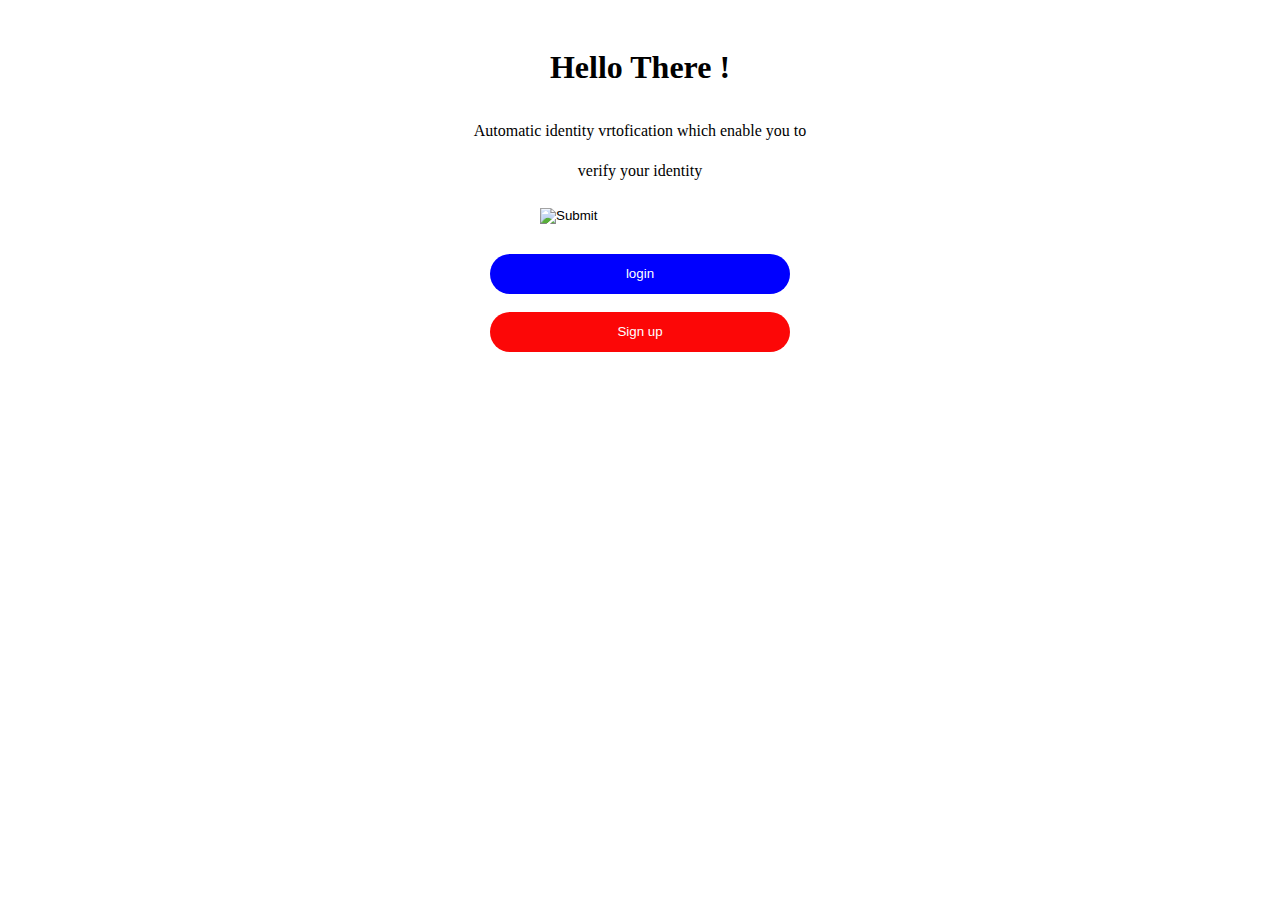
<file: index.html>
<!DOCTYPE html>
<html lang="en">
<head>
    <meta charset="UTF-8">
    <meta http-equiv="X-UA-Compatible" content="IE=edge">
    <meta name="viewport" content="width=device-width, initial-scale=1.0">
    <title>HomeWork</title>
    <link rel="stylesheet" href="index.css">
</head>
<body>
    <div class="BigDiv">
        <h1 class="a"> Hello There !</h1>
        <br>
        <p class="p1">Automatic identity vrtofication which enable you to <p class="p2">verify your identity</p> </p>
        <input class="img" type="image" src="https://images.vexels.com/media/users/3/199814/isolated/preview/b35f9c610de6db09aec7221b26d9b3db-boy-with-computer-character.png" >
        <a href="LogIn.html"><button class="login">login</button></a><br>
        <a href="signup.html"><button class="signup">Sign up</button></a><br>
        <br>
        

    </div>
</body>
</html>
</file>
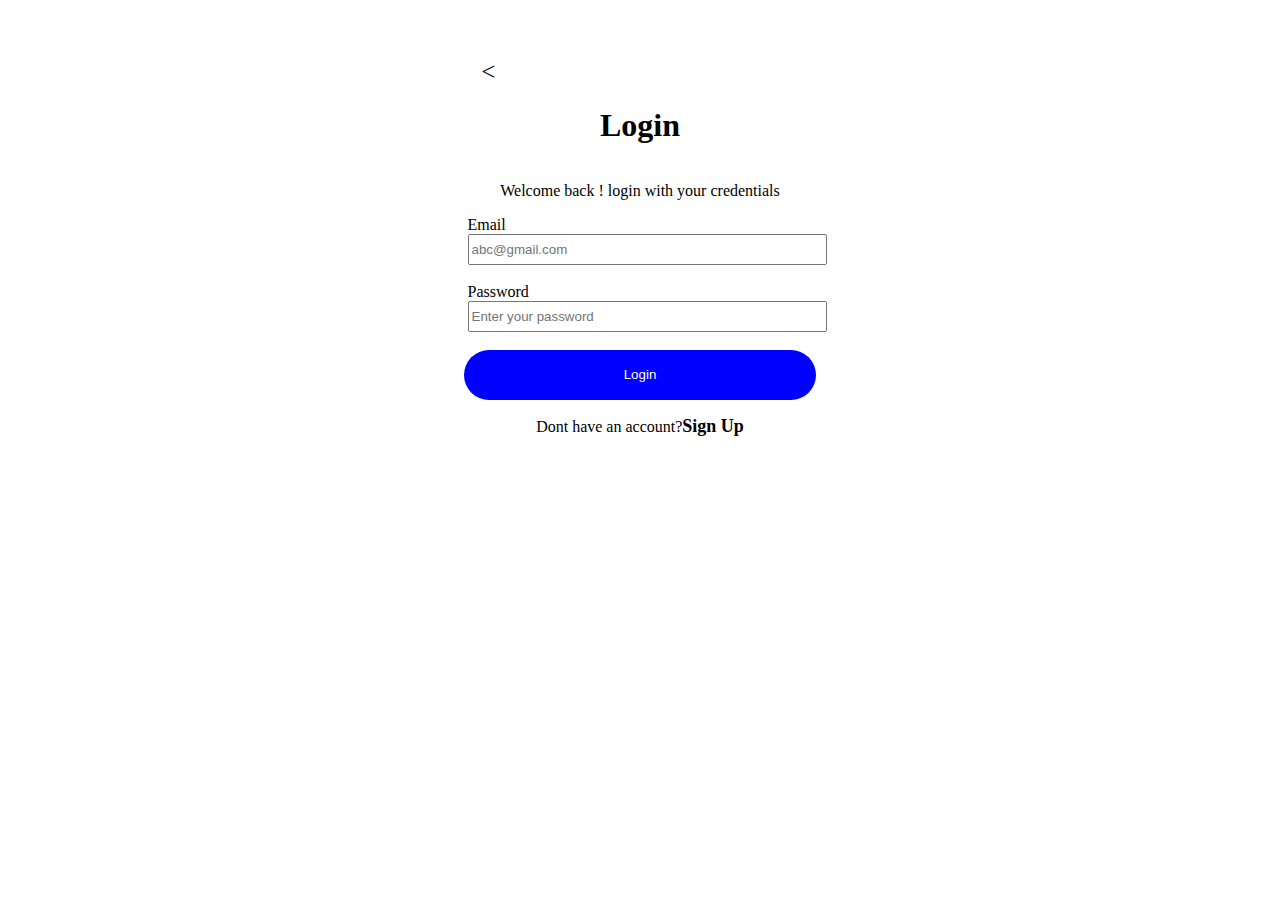
<file: LogIn.html>
<!DOCTYPE html>
<html lang="en">
<head>
    <meta charset="UTF-8">
    <meta http-equiv="X-UA-Compatible" content="IE=edge">
    <meta name="viewport" content="width=device-width, initial-scale=1.0">
    <title>Log In</title>
    <link rel="stylesheet" href="LogIn.css">
</head>
<body>
    <div class="fstdiv">
        <a class="back" href="index.html"><</a>
    <h1>Login</h1>
    <p>Welcome back ! login with your credentials</p>

    <form >
        <label class="input">Email</label><br>
        <input type="email" placeholder="abc@gmail.com" class="input1" required><br><br>
        <label class="input">Password</label><br>
        <input type="password" placeholder="Enter your password" class="input1" required>
        <br><br>
        <input class="button" type="submit" value="Login">
    </form>
    <p>Dont have an account?<a href="signup.html" class="link"><b>Sign Up</b></a></p>
</div>
</body>
</html>
</file>
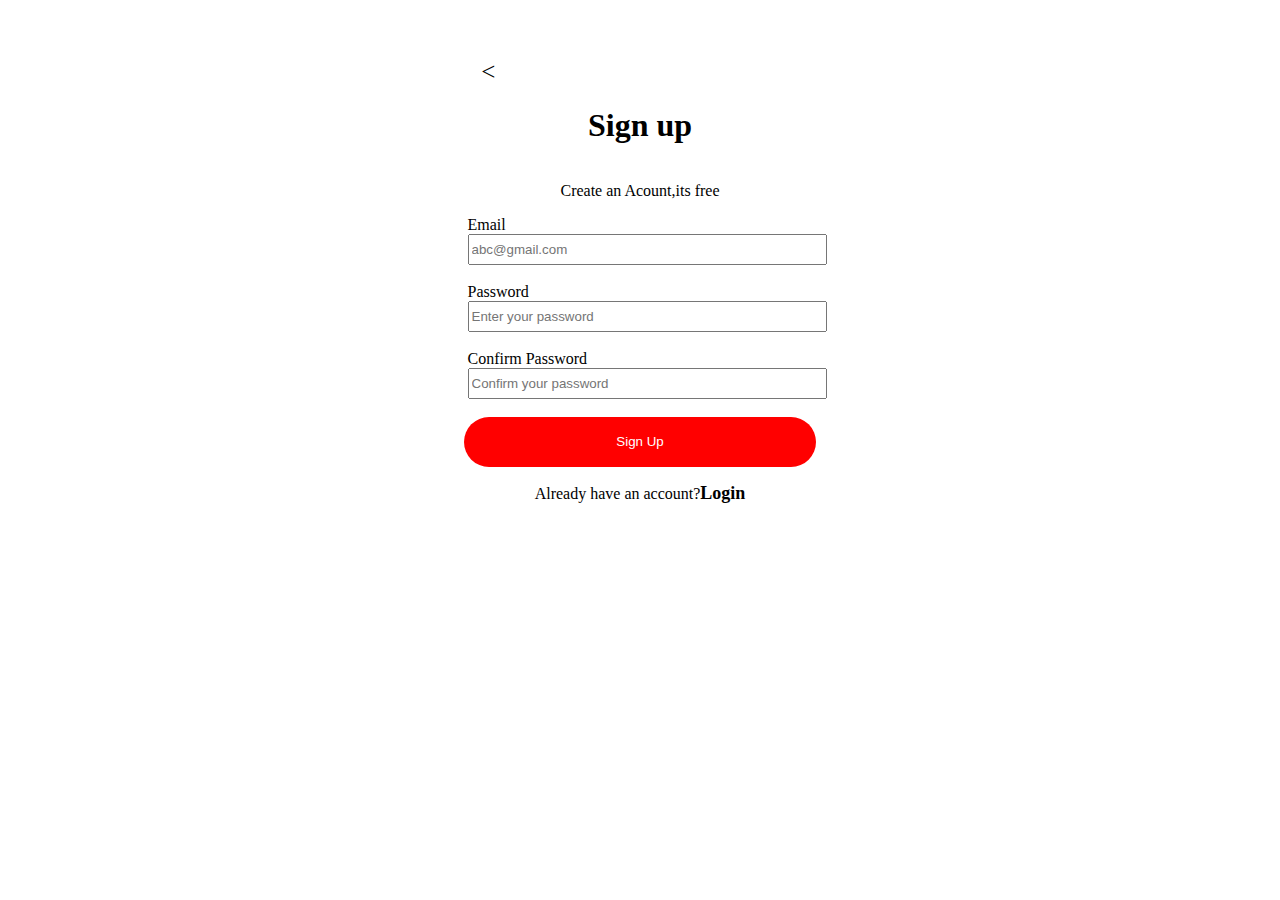
<file: signup.html>
<!DOCTYPE html>
<html lang="en">
<head>
    <meta charset="UTF-8">
    <meta http-equiv="X-UA-Compatible" content="IE=edge">
    <meta name="viewport" content="width=device-width, initial-scale=1.0">
    <title>Sign Up</title>
    <link rel="stylesheet" href="signup.css">
</head>
<body>
    <div class="fstdiv">
        <a class="back" href="index.html"><</a>
    <h1>Sign up</h1>
    <p>Create an Acount,its free</p>

    <form >
        <label class="input">Email</label><br>
        <input type="email" placeholder="abc@gmail.com" class="input1" required><br><br>
        <label class="input">Password</label><br>
        <input type="password" placeholder="Enter your password" class="input1" required><br><br>
        <label class="input">Confirm Password</label><br>
        <input type="password" placeholder="Confirm your password" class="input1" required><br><br>
        
        <input class="button" type="submit" value="Sign Up">
    </form>
    <p>Already have an account?<a href="LogIn.html" class="link"><b>Login</b></a></p>
</div>
</body>
</html>
</file>
<file: index.css>
.p2{
     position: relative;  
     bottom: 10px; 
}
.a{
    position: relative; top: 20px;   
}
.img{
     position: relative; bottom: 30px; 
    width: 200px;
    
}
.login{
    width: 300px;
    height: 40px; 
    background-color: blue;
    color: white;
    cursor: pointer;
    border: none;
    border-radius: 30px ;  
    color: rgb(255, 255, 255);
    text-decoration: none;
}
.signup{
    width: 300px;
    height: 40px; 
    background-color: rgb(252, 7, 7);
    color: white;
    cursor: pointer;
    border: none;
    border-radius: 30px ;
    text-decoration: none;
}
.BigDiv{
   display: flex;
    flex-direction: column;
    align-items: center;
}
</file>
<file: LogIn.css>
.fstdiv{
    display: flex;
    flex-direction: column;
    align-items: center;
    position: relative;
    top: 50px;
    
}
.input{
    width: 150%;
    position: relative;
    right: 80px;
}
.input1{
    width: 190%;
    height: 25px;
    position: relative;
    right: 80px;
}
.button{ 
    width: 190%;
    height: 50px;
    background-color: blue;
    color: white;
    cursor: pointer;
    border: none;
    border-radius: 30px ;
    position: relative;
    right: 45%;    
}
.link{
    text-decoration: none;
    color: black;
    font-size: large;
}
.back{
    text-decoration: none;
    font-size: 25px;
    color: black;
    cursor: pointer;
    position: relative;
    right: 12%;
    
}
</file>
<file: signup.css>
.fstdiv{
    display: flex;
    flex-direction: column;
    align-items: center;
    position: relative;
    top: 50px;
    
}
.input{
    width: 150%;
    position: relative;
    right: 80px;
}
.input1{
    width: 190%;
    height: 25px;
    position: relative;
    right: 80px;
}
.button{ 
    width: 190%;
    height: 50px;
    background-color: rgb(255, 0, 0);
    color: white;
    cursor: pointer;
    border: none;
    border-radius: 30px ;
    position: relative;
    right: 45%;    
}
.link{
    text-decoration: none;
    color: black;
    font-size: large;
}
.back{
    text-decoration: none;
    font-size: 25px;
    color: black;
    cursor: pointer;
    position: relative;
    right: 12%;
    
}
</file>
